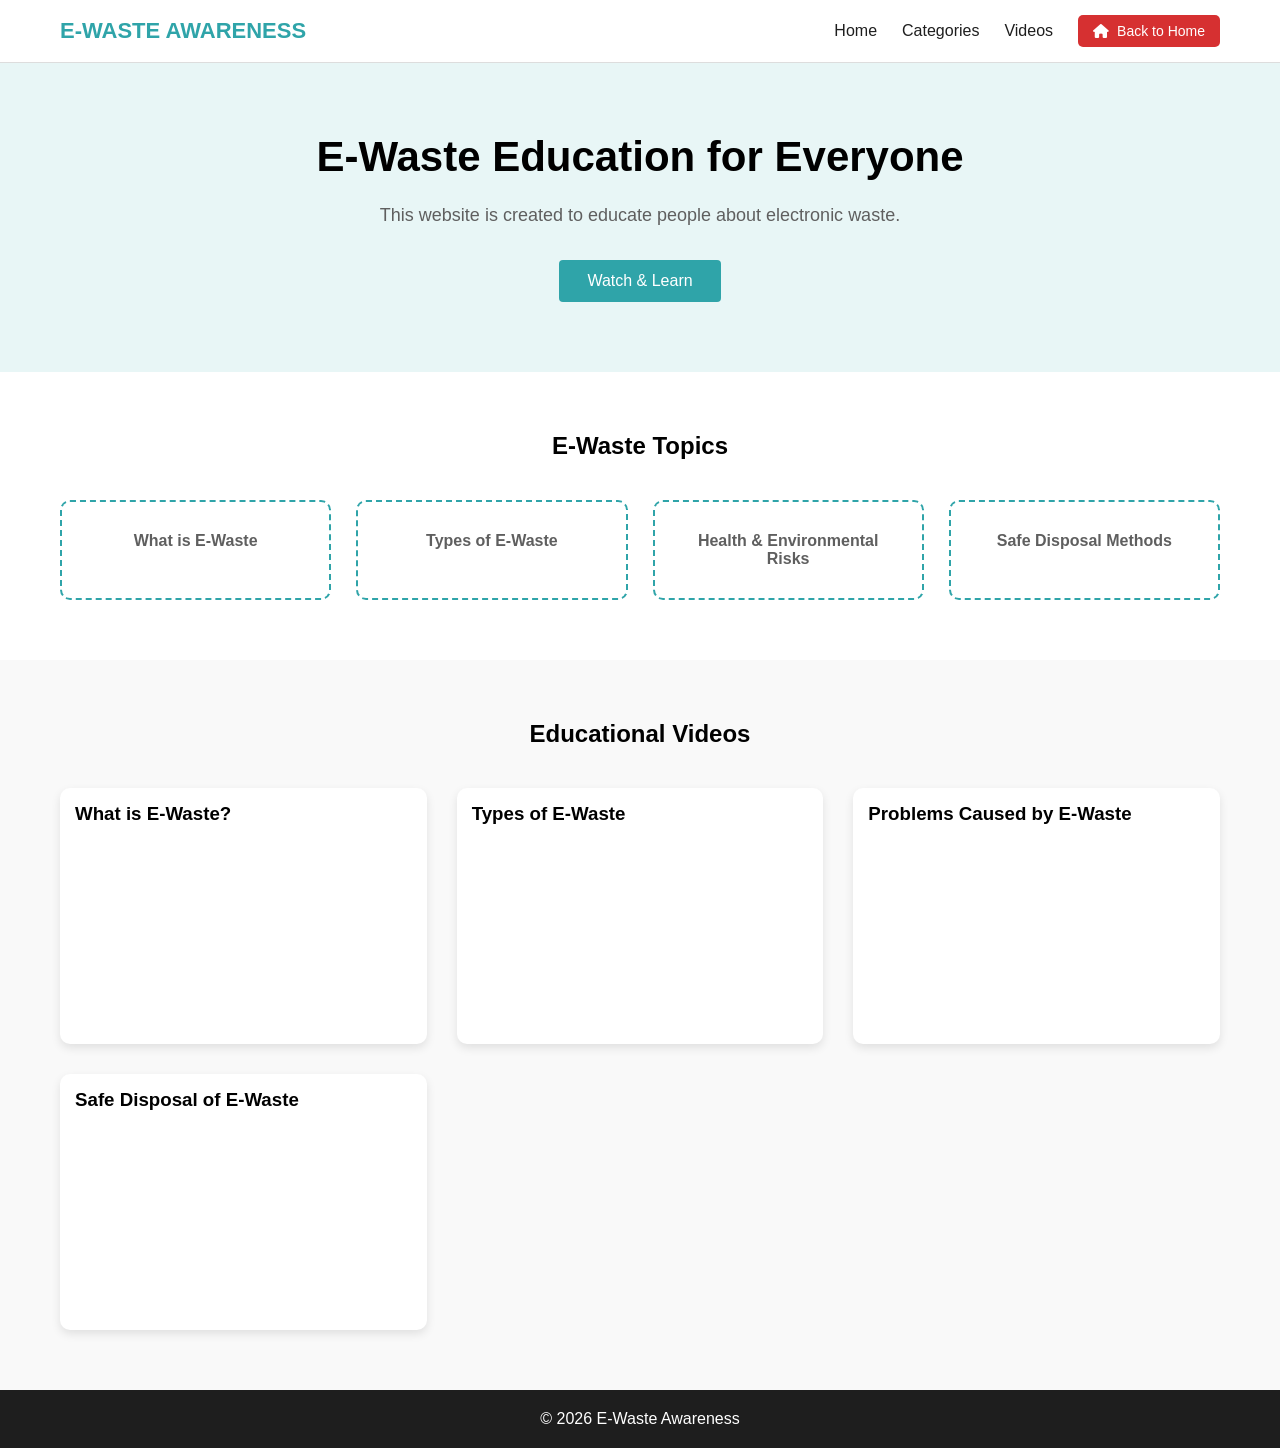
<file: education.html>
<!DOCTYPE html>
<html lang="en">
<head>
<meta charset="UTF-8">
<meta name="viewport" content="width=device-width, initial-scale=1.0">
<title>E-Waste Awareness Education</title>
<link rel="stylesheet" href="https://cdnjs.cloudflare.com/ajax/libs/font-awesome/6.0.0/css/all.min.css" />
<style>
    *{margin:0;padding:0;box-sizing:border-box;font-family:Arial,Helvetica,sans-serif;}
    :root{--primary:#2fa4a9;--secondary:#e8f6f6;--dark:#1e1e1e;--gray:#5f5f5f;}

    header{
        padding:15px 60px;
        display:flex;
        justify-content:space-between;
        align-items:center;
        background:#fff;
        border-bottom:1px solid #ddd;
        position:sticky;
        top:0;
        z-index:1000;
    }
    .logo{font-size:22px;font-weight:bold;color:var(--primary);}

    nav { display: flex; align-items: center; }
    nav a{margin-left:25px;text-decoration:none;color:var(--dark);font-weight:500;}
    nav a:hover{color:var(--primary);}

    .back-home {
        background: #d63031;
        color: white !important;
        padding: 8px 15px;
        border-radius: 5px;
        font-size: 14px;
        transition: background 0.3s;
        display: flex;
        align-items: center;
        gap: 8px;
    }
    .back-home:hover { background: #c0392b; }

    .hero{background:var(--secondary);padding:70px 60px;text-align:center;}
    .hero h1{font-size:42px;margin-bottom:20px;}
    .hero p{max-width:750px;margin:auto;color:var(--gray);line-height:1.6;font-size:18px;}
    .hero .btn{margin-top:30px;display:inline-block;padding:12px 28px;background:var(--primary);color:#fff;text-decoration:none;border-radius:4px;}

    .categories{padding:60px;}
    .categories h2{text-align:center;margin-bottom:40px;}
    .category-grid{display:grid;grid-template-columns:repeat(auto-fit,minmax(220px,1fr));gap:25px;}
    .category-box{padding:30px;border:2px dashed var(--primary);border-radius:10px;text-align:center;font-weight:bold;color:var(--gray);cursor:pointer;transition:all 0.3s ease;}
    .category-box:hover{background:var(--primary);color:#fff;transform:translateY(-6px);box-shadow:0 10px 25px rgba(47,164,169,0.3);}

    .video-section{padding:60px;background:#f9f9f9;}
    .video-section h2{text-align:center;margin-bottom:40px;}
    .video-grid{display:grid;grid-template-columns:repeat(auto-fit,minmax(300px,1fr));gap:30px;}
    .video-box{background:#fff;padding:15px;border-radius:10px;box-shadow:0 4px 10px rgba(0,0,0,0.1);}
    iframe{width:100%;height:200px;border:none;border-radius:8px;}
    footer{padding:20px;text-align:center;background:var(--dark);color:#fff;}
    @media(max-width:768px){header{padding:15px 20px;} nav a:not(.back-home){display:none;}}
</style>
</head>
<body>

<header>
    <div class="logo">E-WASTE AWARENESS</div>
    <nav>
        <a href="#home">Home</a>
        <a href="#topics">Categories</a>
        <a href="#videos">Videos</a>
        <a href="index.html" class="back-home"><i class="fas fa-home"></i> Back to Home</a>
    </nav>
</header>

<section class="hero" id="home">
    <h1>E-Waste Education for Everyone</h1>
    <p>This website is created to educate people about electronic waste.</p>
    <a href="#videos" class="btn">Watch & Learn</a>
</section>

<section class="categories">
    <h2 id="topics">E-Waste Topics</h2>
    <div class="category-grid">
        <div class="category-box" onclick="playVideo('video1')">What is E-Waste</div>
        <div class="category-box" onclick="playVideo('video2')">Types of E-Waste</div>
        <div class="category-box" onclick="playVideo('video3')">Health & Environmental Risks</div>
        <div class="category-box" onclick="playVideo('video4')">Safe Disposal Methods</div>
    </div>
</section>

<section class="video-section" id="videos">
    <h2>Educational Videos</h2>
    <div class="video-grid">
        <div class="video-box">
            <h3>What is E-Waste?</h3>
            <iframe id="video1" src="https://www.youtube.com/embed/IjQvq-U1_3U"></iframe>
        </div>
        <div class="video-box">
            <h3>Types of E-Waste</h3>
            <iframe id="video2" src="https://www.youtube.com/embed/2YXAEiy9eXQ"></iframe>
        </div>
        <div class="video-box">
            <h3>Problems Caused by E-Waste</h3>
            <iframe id="video3" src="https://www.youtube.com/embed/PbuaLGNpb4s"></iframe>
        </div>
        <div class="video-box">
            <h3>Safe Disposal of E-Waste</h3>
            <iframe id="video4" src="https://www.youtube.com/embed/BCQYES97_Lw"></iframe>
        </div>
    </div>
</section>

<footer>© 2026 E-Waste Awareness</footer>

<script src="script.js"></script>
</body>
</html>
</file>
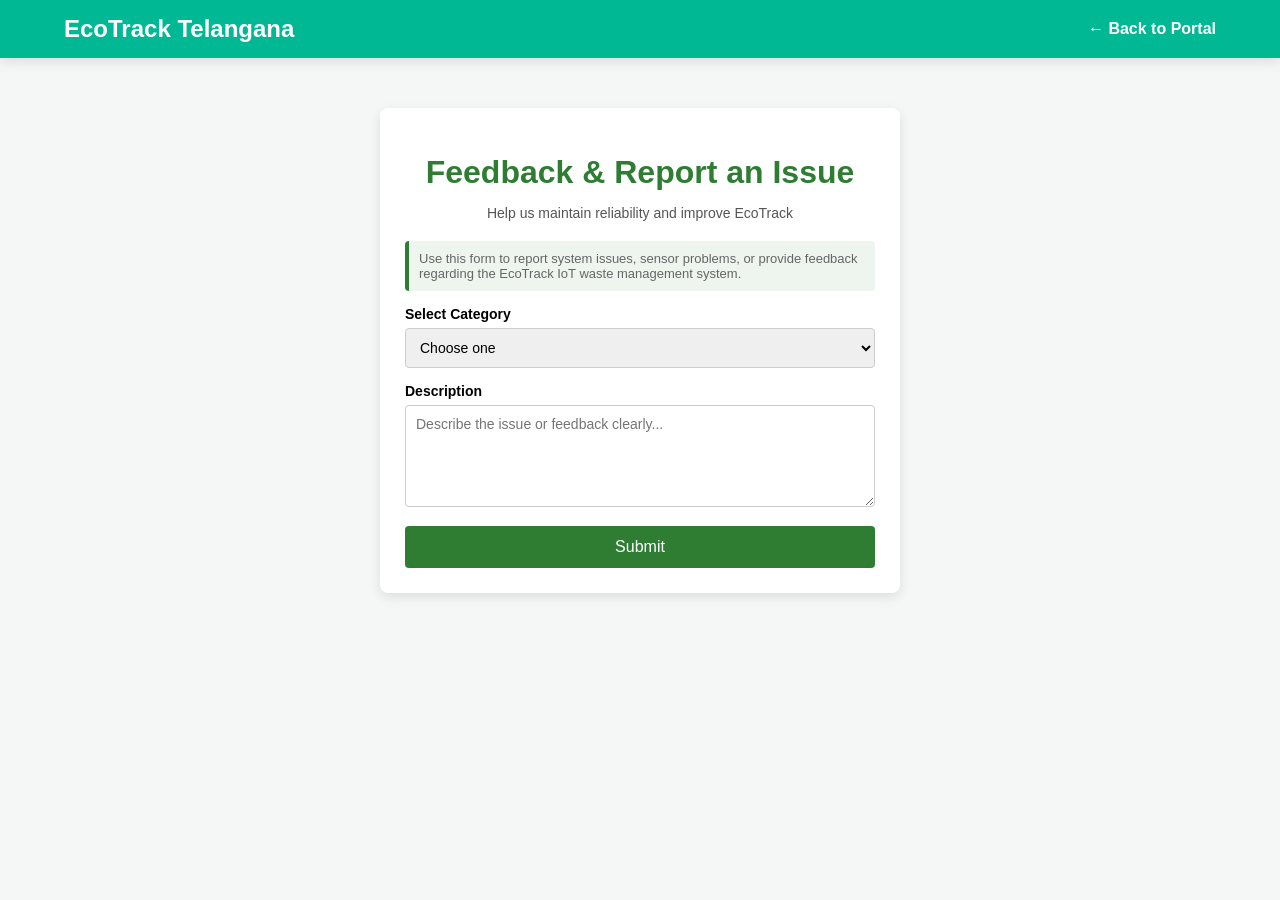
<file: fd.html>
<!DOCTYPE html>
<html lang="en">
<head>
  <meta charset="UTF-8">
  <title>Feedback & Report Issue | EcoTrack</title>

  <style>
    * {
      box-sizing: border-box;
      font-family: Arial, Helvetica, sans-serif;
    }

    body {
      margin: 0;
      padding: 0;
      background-color: #f4f7f6;
    }

    .container {
      max-width: 520px;
      margin: 50px auto;
      background-color: #ffffff;
      padding: 25px;
      border-radius: 8px;
      box-shadow: 0 4px 12px rgba(0, 0, 0, 0.1);
    }
    nav {
            background: #00b894;
            padding: 15px 5%;
            display: flex;
            justify-content: space-between;
            align-items: center;
            color: white;
            box-shadow: 0 4px 12px rgba(0,0,0,0.1);
        }
        nav a {
            color: white;
            text-decoration: none;
            font-weight: bold;
        }

    h1 {
      text-align: center;
      color: #2e7d32;
      margin-bottom: 10px;
    }

    .subtitle {
      text-align: center;
      font-size: 14px;
      color: #555;
      margin-bottom: 20px;
    }

    label {
      display: block;
      margin-bottom: 6px;
      font-weight: bold;
      font-size: 14px;
    }

    select,
    input,
    textarea {
      width: 100%;
      padding: 10px;
      margin-bottom: 15px;
      border: 1px solid #ccc;
      border-radius: 4px;
      font-size: 14px;
    }

    textarea {
      resize: vertical;
    }

    .info {
      font-size: 13px;
      color: #666;
      margin-bottom: 15px;
      background-color: #eef5ef;
      padding: 10px;
      border-left: 4px solid #2e7d32;
      border-radius: 4px;
    }

    button {
      width: 100%;
      padding: 12px;
      background-color: #2e7d32;
      color: #fff;
      border: none;
      border-radius: 4px;
      font-size: 16px;
      cursor: pointer;
    }

    button:hover {
      background-color: #256428;
    }
  </style>
</head>

<body>
  <nav>
        <div class="logo" style="font-size: 24px; font-weight: bold;">EcoTrack Telangana</div>
        <a href="index.html">← Back to Portal</a>
    </nav>
  <div class="container">
    <h1>Feedback & Report an Issue</h1>
    <p class="subtitle">
      Help us maintain reliability and improve EcoTrack
    </p>

    <div class="info">
      Use this form to report system issues, sensor problems, or provide feedback
      regarding the EcoTrack IoT waste management system.
    </div>

    <form>

      <label for="category">Select Category</label>
      <select id="category" required>
        <option value="">Choose one</option>
        <option>Report an Issue</option>
        <option>General Feedback</option>
      </select>
      <label for="description">Description</label>
      <textarea
        id="description"
        rows="5"
        placeholder="Describe the issue or feedback clearly..."
        required
      ></textarea>

      <button type="submit">Submit</button>

    </form>
  </div>

</body>
</html>
</file>
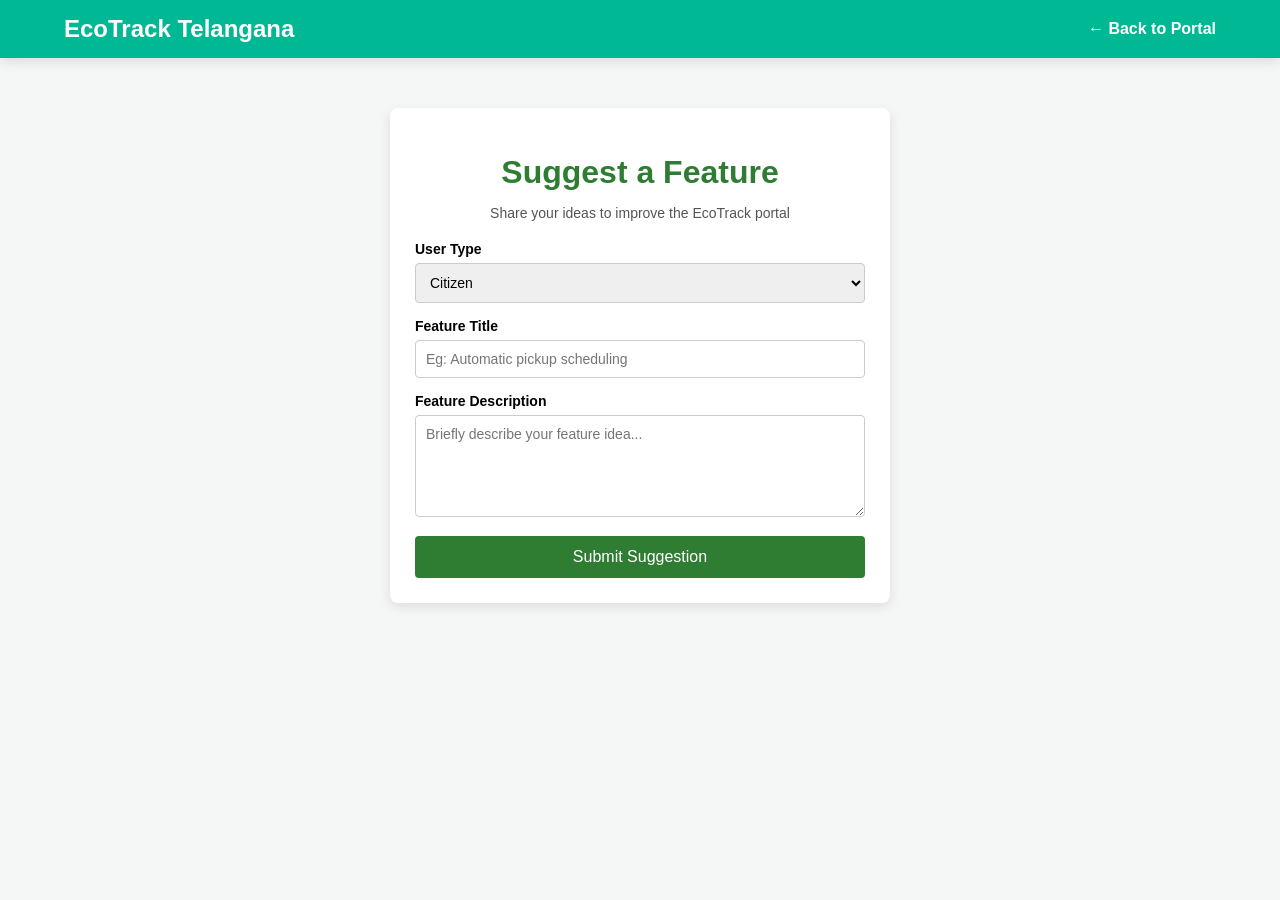
<file: suggest.html>
<!DOCTYPE html>
<html lang="en">
<head>
  <meta charset="UTF-8">
  <title>Suggest a Feature | EcoTrack</title>

  <style>
    * {
      box-sizing: border-box;
      font-family: Arial, Helvetica, sans-serif;
    }

    body {
      margin: 0;
      padding: 0;
      background-color: #f4f7f6;
    }

    .container {
      max-width: 500px;
      margin: 50px auto;
      background-color: #ffffff;
      padding: 25px;
      border-radius: 8px;
      box-shadow: 0 4px 12px rgba(0, 0, 0, 0.1);
    }
     nav {
            background: #00b894;
            padding: 15px 5%;
            display: flex;
            justify-content: space-between;
            align-items: center;
            color: white;
            box-shadow: 0 4px 12px rgba(0,0,0,0.1);
        }
        nav a {
            color: white;
            text-decoration: none;
            font-weight: bold;
        }
    h1 {
      text-align: center;
      color: #2e7d32;
      margin-bottom: 10px;
    }

    .subtitle {
      text-align: center;
      font-size: 14px;
      color: #555;
      margin-bottom: 20px;
    }

    label {
      display: block;
      margin-bottom: 6px;
      font-weight: bold;
      font-size: 14px;
    }

    input,
    select,
    textarea {
      width: 100%;
      padding: 10px;
      margin-bottom: 15px;
      border: 1px solid #ccc;
      border-radius: 4px;
      font-size: 14px;
    }

    textarea {
      resize: vertical;
    }

    button {
      width: 100%;
      padding: 12px;
      background-color: #2e7d32;
      color: white;
      border: none;
      border-radius: 4px;
      font-size: 16px;
      cursor: pointer;
    }

    button:hover {
      background-color: #256428;
    }
  </style>
</head>

<body>
  <nav>
        <div class="logo" style="font-size: 24px; font-weight: bold;">EcoTrack Telangana</div>
        <a href="index.html">← Back to Portal</a>
    </nav>
  <div class="container">
    <h1>Suggest a Feature</h1>
    <p class="subtitle">
      Share your ideas to improve the EcoTrack portal
    </p>

    <form>
      <label for="userType">User Type</label>
      <select id="userType" required>
        <option>Citizen</option>
      </select>

      <label for="featureTitle">Feature Title</label>
      <input
        type="text"
        id="featureTitle"
        placeholder="Eg: Automatic pickup scheduling"
        required
      >

      <label for="featureDesc">Feature Description</label>
      <textarea
        id="featureDesc"
        rows="5"
        placeholder="Briefly describe your feature idea..."
        required
      ></textarea>

      <button type="submit">Submit Suggestion</button>
    </form>
  </div>

</body>
</html>
</file>
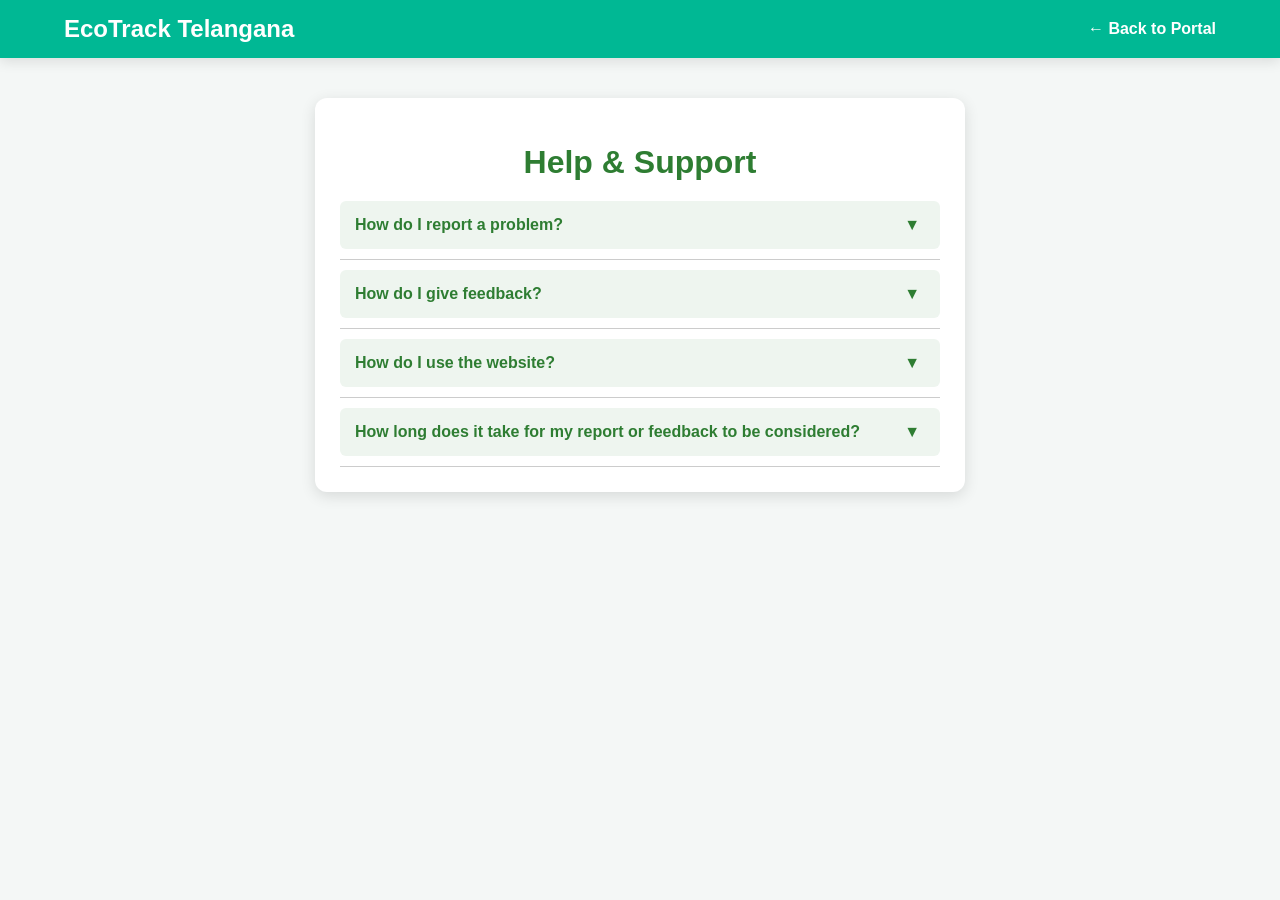
<file: support.html>
<!DOCTYPE html>
<html lang="en">
<head>
<meta charset="UTF-8">
<title>EcoTrack Help & Support</title>
<style>
  body {
    font-family: Arial, Helvetica, sans-serif;
    background: #f4f7f6;
    margin: 0; padding: 0;
  }

  .container {
    max-width: 600px;
    margin: 40px auto;
    background: #fff;
    padding: 25px;
    border-radius: 12px;
    box-shadow: 0 4px 15px rgba(0,0,0,0.12);
  }
  nav {
            background: #00b894;
            padding: 15px 5%;
            display: flex;
            justify-content: space-between;
            align-items: center;
            color: white;
            box-shadow: 0 4px 12px rgba(0,0,0,0.1);
        }
        nav a {
            color: white;
            text-decoration: none;
            font-weight: bold;
        }

  h1 {
    text-align: center;
    color: #2e7d32;
    margin-bottom: 20px;
  }

  .accordion-item {
    border-bottom: 1px solid #ccc;
  }

  .accordion-question {
    background: #eef5ef;
    color: #2e7d32;
    cursor: pointer;
    padding: 15px;
    font-size: 16px;
    font-weight: bold;
    border-radius: 6px;
    margin: 10px 0;
    transition: background 0.3s;
    position: relative;
  }

  .accordion-question:hover {
    background: #dcedc8;
  }

  .accordion-question::after {
    content: '\25BC';
    position: absolute;
    right: 20px;
    transition: transform 0.3s;
  }

  .accordion-question.active::after {
    transform: rotate(180deg);
  }

  .accordion-answer {
    max-height: 0;
    overflow: hidden;
    padding: 0 15px;
    transition: max-height 0.4s ease, padding 0.4s ease;
    background: #f9fdf9;
    border-radius: 6px;
  }

  .accordion-answer p {
    margin: 10px 0;
    font-size: 14px;
    color: #555;
  }

</style>
</head>
<body>
  <nav>
        <div class="logo" style="font-size: 24px; font-weight: bold;">EcoTrack Telangana</div>
        <a href="index.html">← Back to Portal</a>
    </nav>

<div class="container">
  <h1>Help & Support</h1>

  <div class="accordion-item">
    <div class="accordion-question">How do I report a problem?</div>
    <div class="accordion-answer">
      <p>Go to the 'Report an Issue' section, fill in the required details, and submit. Your report will be reviewed by the EcoTrack team.</p>
    </div>
  </div>

  <div class="accordion-item">
    <div class="accordion-question">How do I give feedback?</div>
    <div class="accordion-answer">
      <p>Visit the 'Feedback' section, provide your suggestions or comments, and submit. Your feedback helps improve the portal.</p>
    </div>
  </div>

  <div class="accordion-item">
    <div class="accordion-question">How do I use the website?</div>
    <div class="accordion-answer">
      <p>Use the navigation menu to report issues, give feedback, and check the status of your submissions. The interface is simple and self-explanatory.</p>
    </div>
  </div>

  <div class="accordion-item">
    <div class="accordion-question">How long does it take for my report or feedback to be considered?</div>
    <div class="accordion-answer">
      <p>The EcoTrack team reviews submissions regularly. Typical feedback/report processing may take a few days depending on the volume.</p>
    </div>
  </div>

</div>

<script>
  const questions = document.querySelectorAll('.accordion-question');
  questions.forEach(q => {
    q.addEventListener('click', () => {
      const currentlyActive = document.querySelector('.accordion-question.active');
      if(currentlyActive && currentlyActive!==q){
        currentlyActive.classList.remove('active');
        currentlyActive.nextElementSibling.style.maxHeight = 0;
        currentlyActive.nextElementSibling.style.padding = "0 15px";
      }

      q.classList.toggle('active');
      const answer = q.nextElementSibling;
      if(q.classList.contains('active')){
        answer.style.maxHeight = answer.scrollHeight + "px";
        answer.style.padding = "10px 15px";
      } else {
        answer.style.maxHeight = 0;
        answer.style.padding = "0 15px";
      }
    });
  });
</script>

</body>
</html>
</file>
